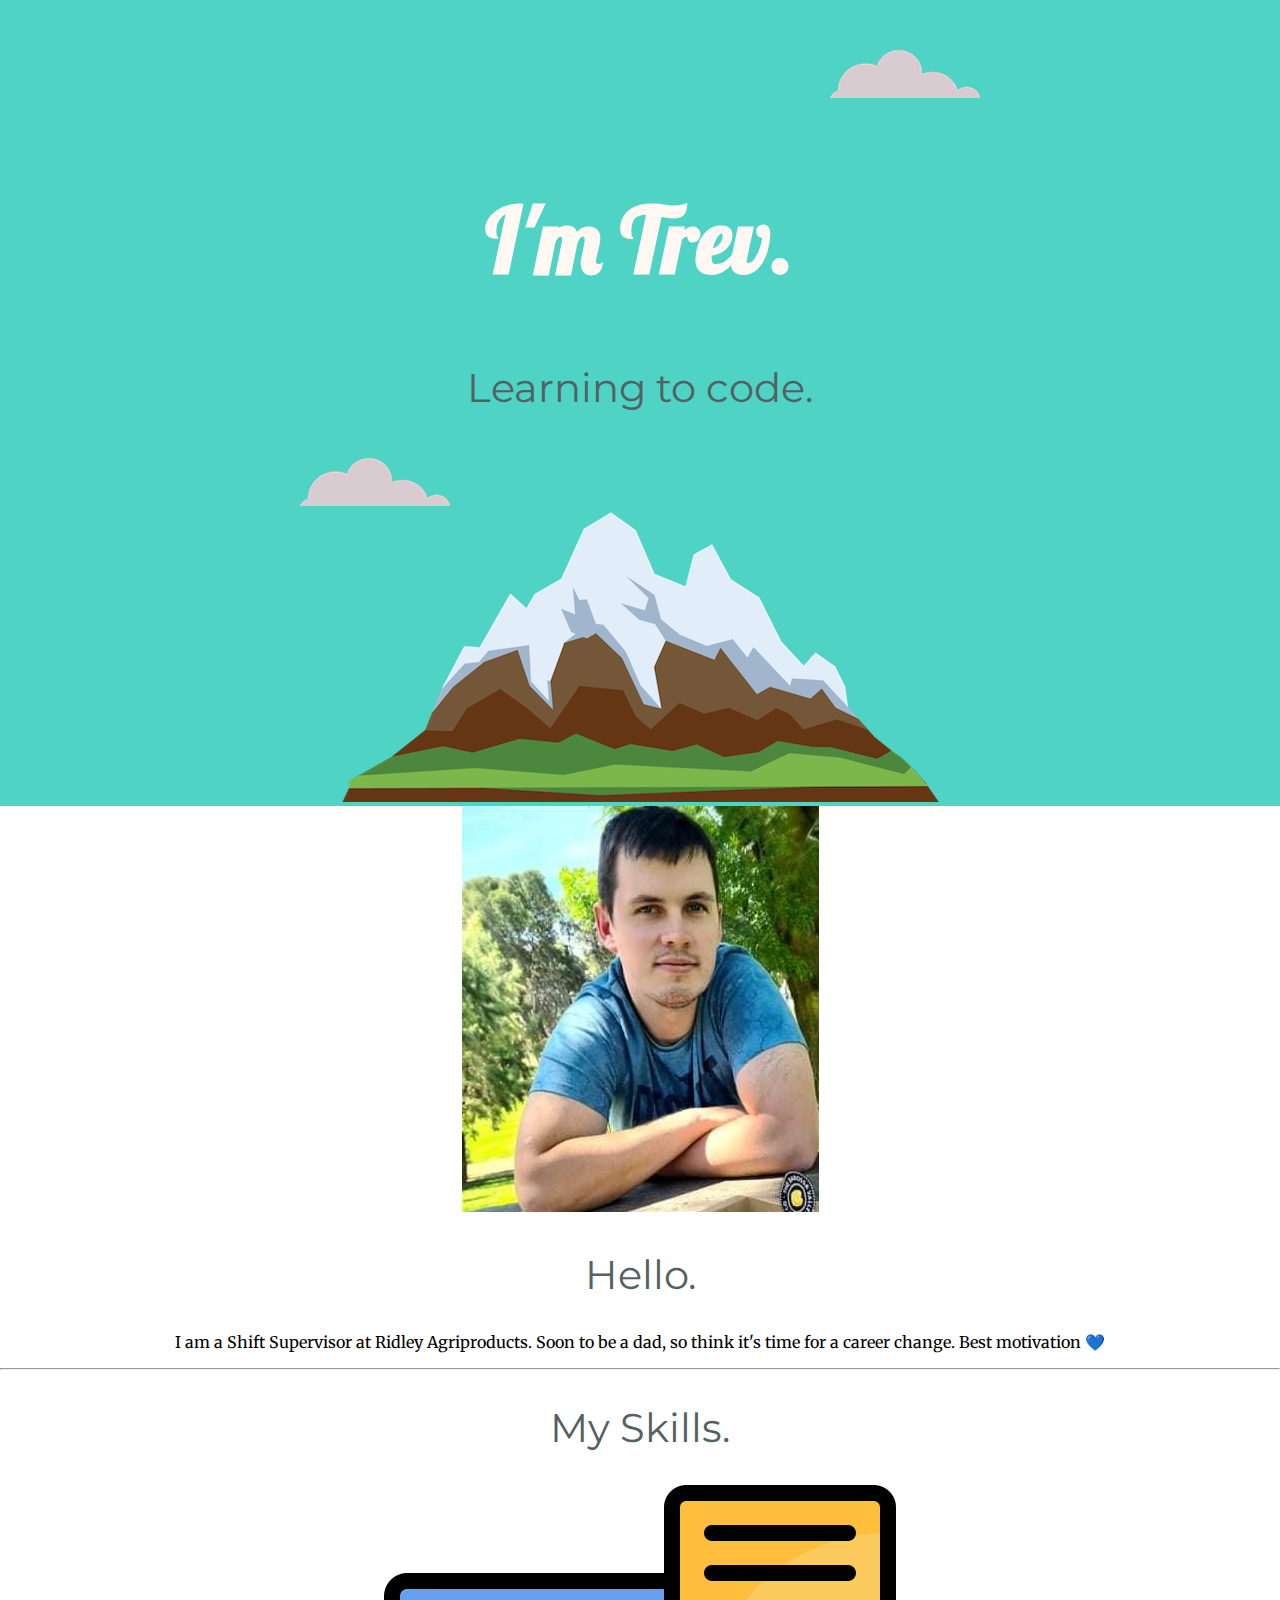
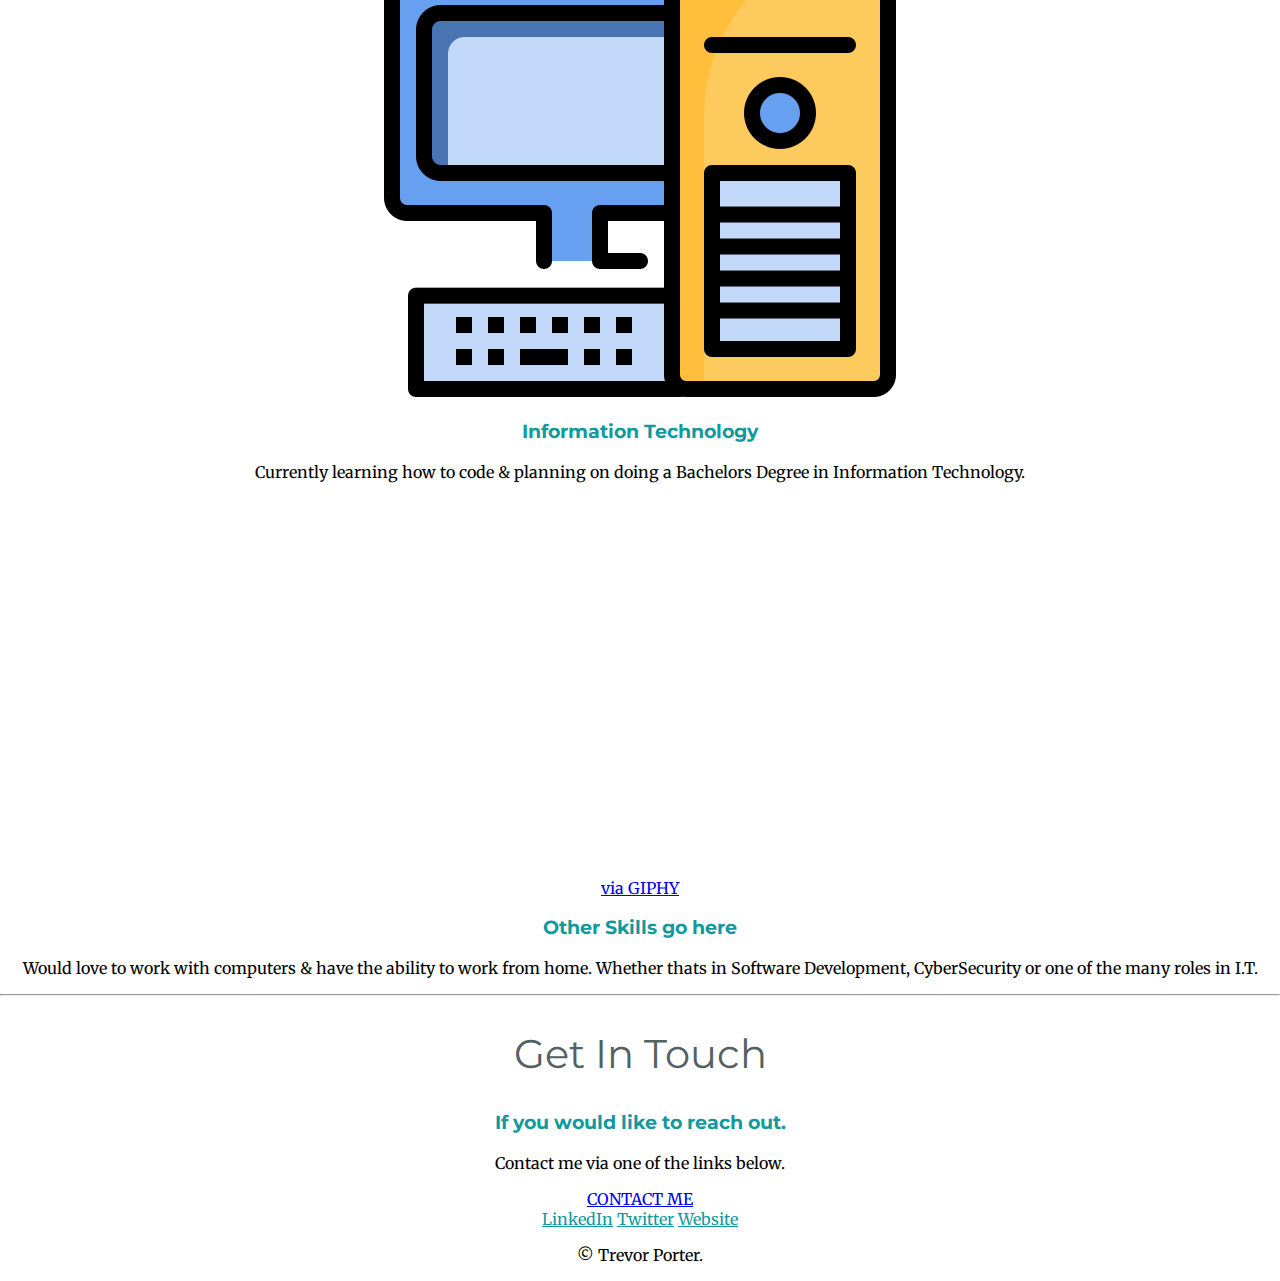
<file: index.html>
<!DOCTYPE html>
<html>
  <head>
    <meta charset="utf-8">
    <title>Trevor Porter</title>
    <link rel="stylesheet" href="css/styles.css">
    <link rel="icon" href="favicon.ico">
    <link rel="preconnect" href="https://fonts.googleapis.com">
<link rel="preconnect" href="https://fonts.gstatic.com" crossorigin>
<link href="https://fonts.googleapis.com/css2?family=Lobster&family=Merriweather&family=Montserrat&family=Sacramento&display=swap" rel="stylesheet">
  </head>

  <body>
<div class="top">
  <img class="top-cloud" src="images/cloud.png" alt="cloud-img">
  <h1>I'm Trev.</h1>
  <h2>Learning to code.</h2>
  <img class="bottom-cloud" src="images/cloud.png" alt="cloud-img">
  <img src="images/mountain.png" alt="mountain-img">
</div>
<div class="middle-container">
  <div class="profile">
    <img src="images/trev.jpg" alt="trev">
    <h2>Hello.</h2>
    <p>I am a Shift Supervisor at Ridley Agriproducts. Soon to be a dad, so think it's time for a career change. Best motivation &#128153; </p>
  </div>
  <hr>
  <div class="skills">
    <h2>My Skills.</h2>
    <div class="skill-row">
      <img class="" src="images/computer.png" alt="computer">
      <h3>Information Technology</h3>
      <p>Currently learning how to code & planning on doing a Bachelors Degree in Information Technology.</p>
    </div>
    <div class="skill-row">
      <iframe src="https://giphy.com/embed/11Lz1Y4n1f2j96" width="480" height="360" frameBorder="0" class="giphy-embed" allowFullScreen></iframe><p><a href="https://giphy.com/gifs/coffee-futurama-11Lz1Y4n1f2j96">via GIPHY</a></p>
      <h3>Other Skills go here </h3>
      <p>Would love to work with computers & have the ability to work from home. Whether thats in Software Development, CyberSecurity or one of the many roles in I.T.</p>
    </div>
  </div>
  <hr>
  <div class="contact-me">
    <h2>Get In Touch</h2>
    <h3>If you would like to reach out.</h3>
    <p>Contact me via one of the links below.</p>
    <a class="btn" href="mailto:Trev055@hotmail.com">CONTACT ME</a>
  </div>
</div>


<div class="bottom-container">
  <a class="footer-link" href="https://www.linkedin.com/">LinkedIn</a>
  <a class="footer-link" href="https://twitter.com/">Twitter</a>
  <a class="footer-link" href="https://www.appbrewery.co/">Website</a>
  <p>© Trevor Porter.</p>
</div>

  </body>
</html>
</file>
<file: css/styles.css>
body {
  text-align: center;
  margin: 0;
  font-family: 'Merriweather', serif;
}

h1 {
  margin: 50px auto 0 auto;
  font-family: 'Lobster', cursive;
  font-size: 90px;
  color: #FFF8F3;
  line-height: 2;
}

h2 {
  font-family: 'Montserrat', sans-serif;
  font-size: 2.5rem;
  color: #536162;
  font-weight: normal;

}

h3 {
  font-family: 'Montserrat', sans-serif;
  color: #11999E;
}

.footer-link {
  color: #11999E;
}

.top {
  background-color: #4FD3C4;
  position: relative;
  padding-top: 100px;
}

.middle-container {

}

.bottom-container {

}

.top-cloud {
  position: absolute;
  right: 300px;
  top: 50px;
}

.bottom-cloud {
  position: absolute;
  left: 300px;
  bottom: 300px;
}
</file>
